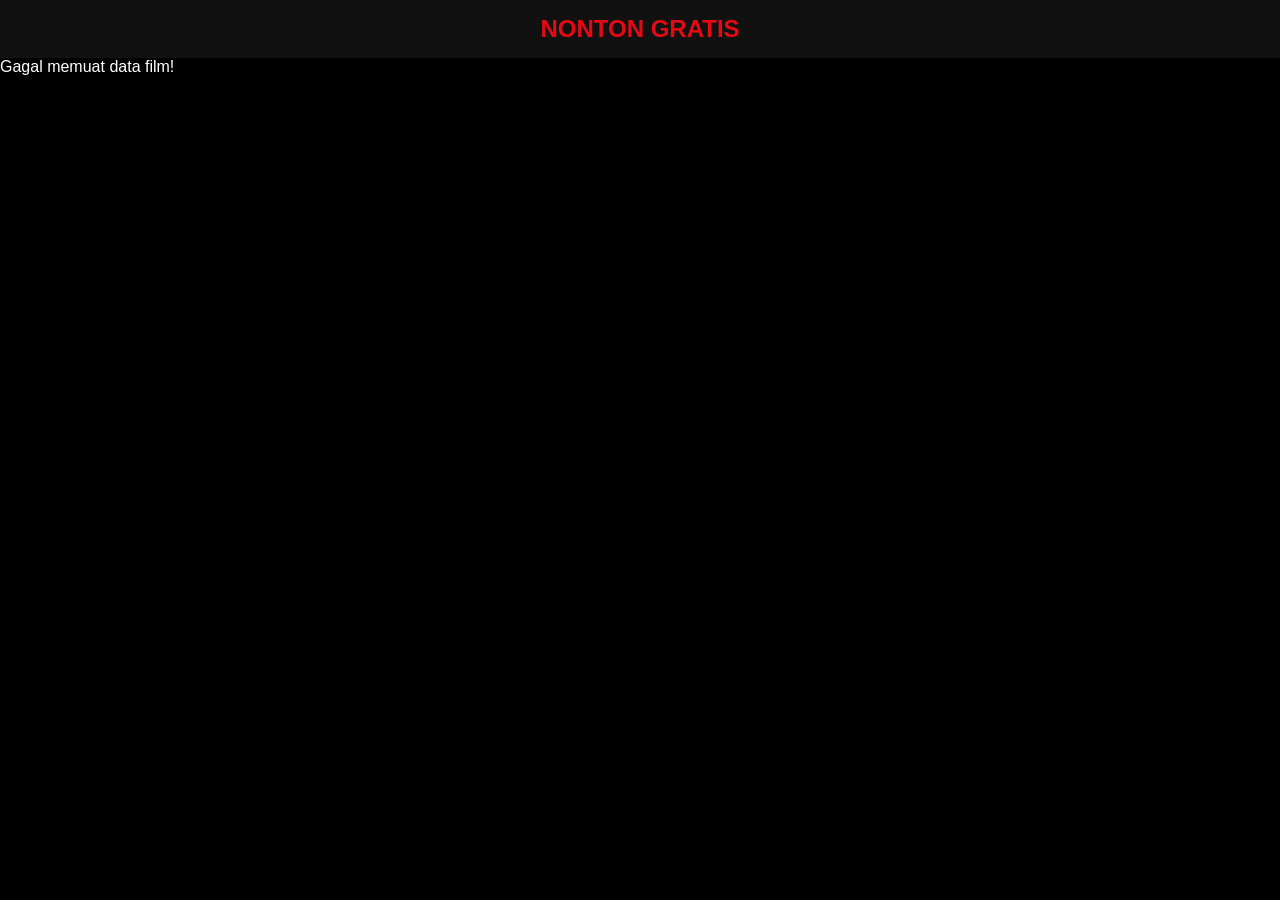
<file: Index.html>
<!DOCTYPE html>
<html lang="id">
<head>
<meta charset="UTF-8" />
<meta name="viewport" content="width=device-width, initial-scale=1.0" />
<title>Nonton Gratis</title>

<!-- SEO -->
<meta name="description" content="Nonton film gratis full HD. Streaming mudah, cepat, anti ribet.">
<meta name="keywords" content="nonton film gratis, streaming film, movie online, film indo, film terbaru">
<meta name="robots" content="index,follow"/>

<style>
body{
  background:#000;
  color:#fff;
  margin:0;
  font-family:Arial;
}

header{
  padding:15px;
  font-size:24px;
  font-weight:bold;
  text-align:center;
  background:#111;
  color:#e50914;
}

.grid{
  display:grid;
  grid-template-columns:repeat(auto-fill,minmax(150px,1fr));
  gap:12px;
  padding:15px;
}

.card{
  background:#111;
  border-radius:6px;
  overflow:hidden;
  cursor:pointer;
  transition:.2s;
}

.card:hover{ transform:scale(1.05); }

.card img{
  width:100%;
  height:220px;
  object-fit:cover;
}

.title{
  padding:8px;
  text-align:center;
  font-size:14px;
  height:45px;
  color:#fff;
}
</style>
</head>
<body>

<header>NONTON GRATIS</header>

<div id="movieList">Memuat...</div>

<script>
async function loadMovies(){
  const url = "https://raw.githubusercontent.com/jhonie07/nontongratis-data/refs/heads/main/movies.json";

  try{
    const res = await fetch(url);
    const data = await res.json();

    let html = "<div class='grid'>";

    data.forEach(m=>{
      html += `
        <div class='card' onclick="location.href='player.html?url=${encodeURIComponent(m.embed)}'">
          <img src="${m.poster}" />
          <div class='title'>${m.title}</div>
        </div>
      `;
    });

    html += "</div>";

    document.getElementById("movieList").innerHTML = html;

  }catch(e){
    document.getElementById("movieList").innerHTML = "Gagal memuat data film!";
  }
}

loadMovies();
</script>

</body>
</html>
</file>
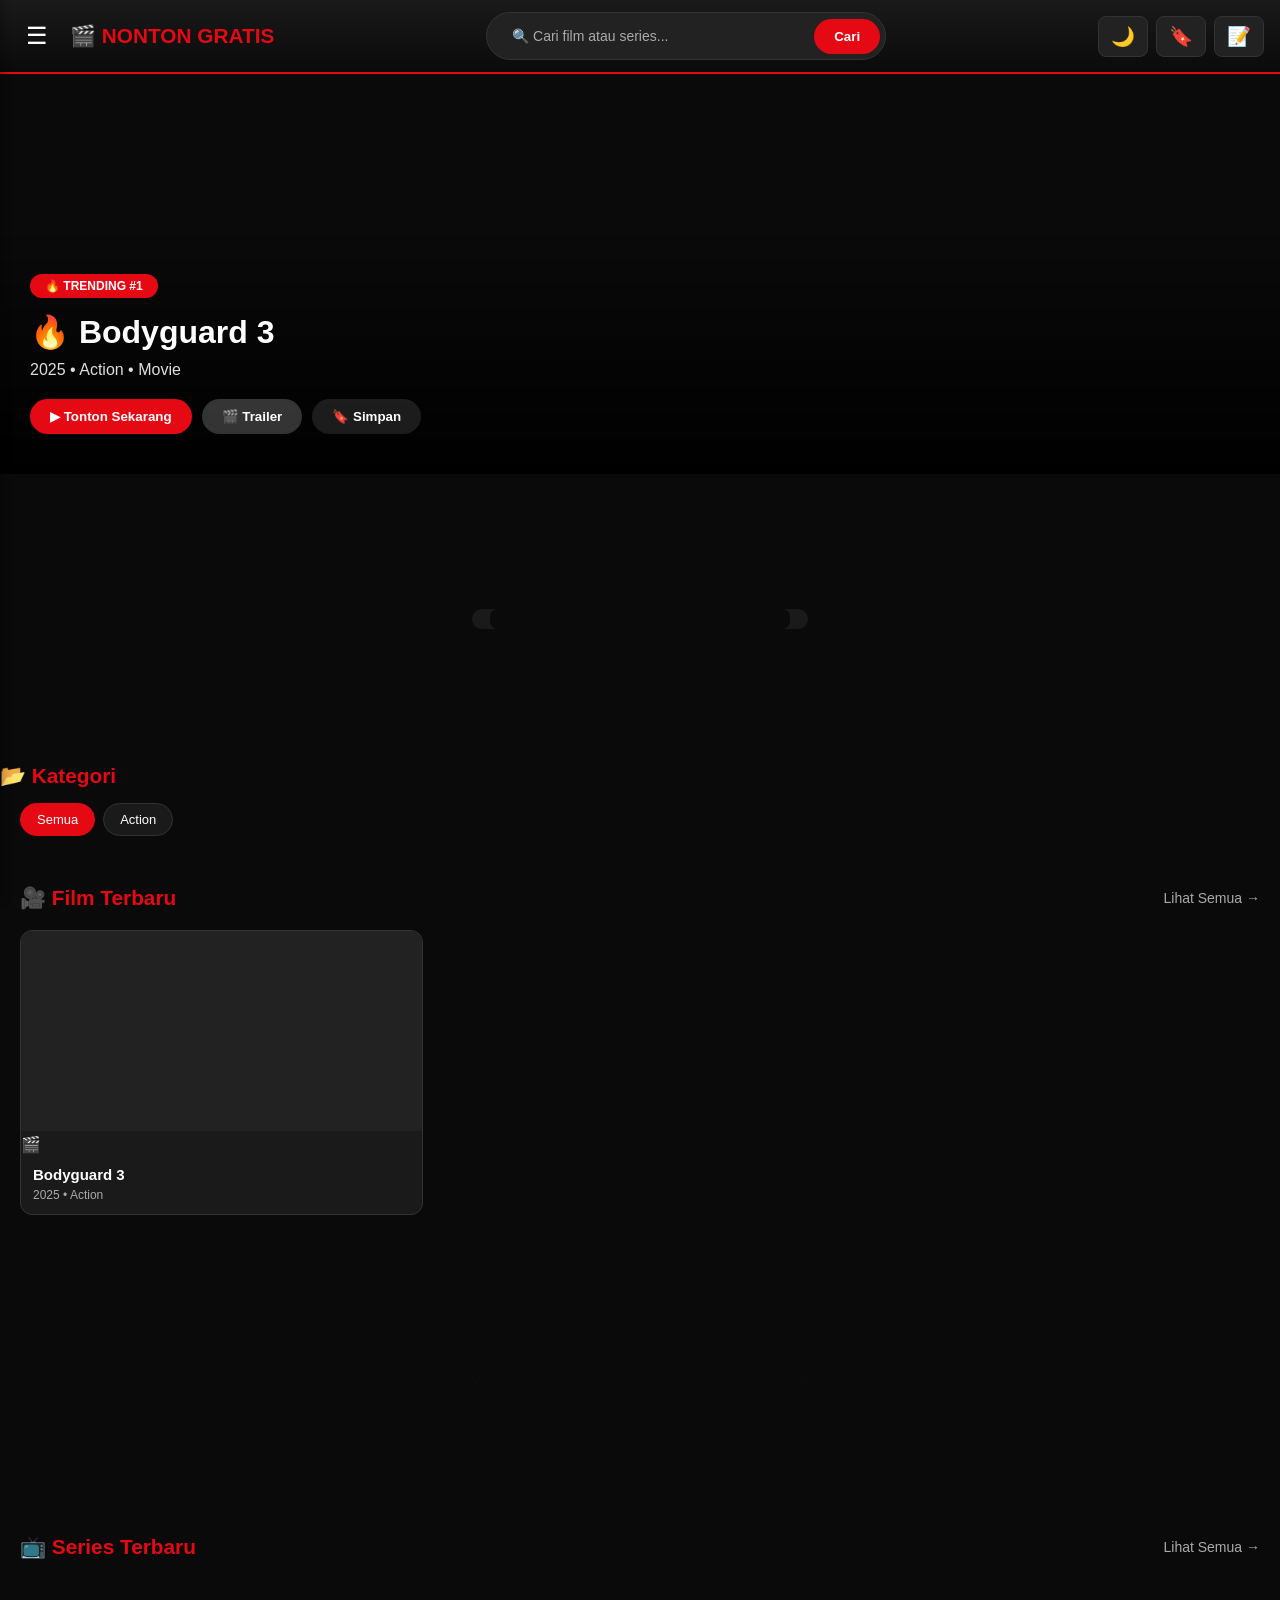
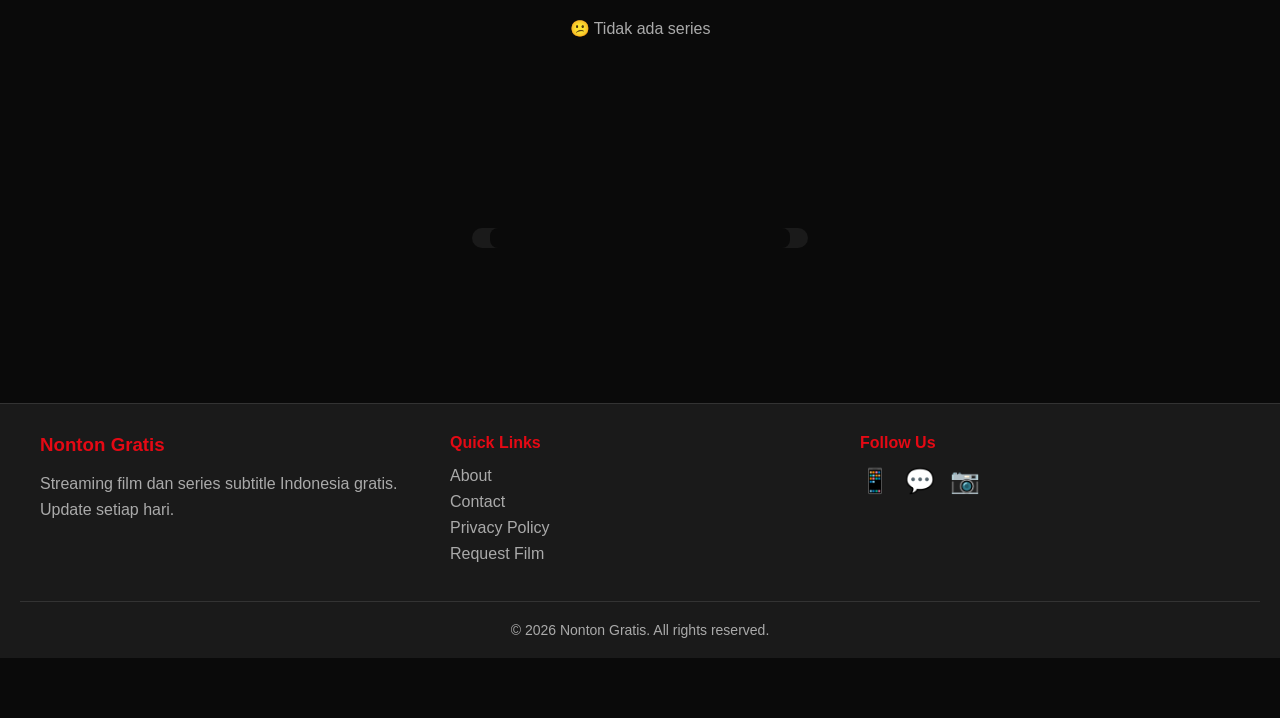
<file: index.html>
<!DOCTYPE html>
<html lang="id">
<head>
    <meta charset="UTF-8">
    
    <!-- ============ SEO META TAGS ============ -->
    <title>Nonton Gratis - Streaming Film Action, Drama, Series Sub Indo</title>
    <meta name="title" content="Nonton Gratis - Streaming Film Action, Drama, Series Sub Indo">
    <meta name="description" content="Nonton film dan series terbaru subtitle Indonesia. Streaming gratis Bodyguard 3, The Raid, Positively Yours, dan banyak lagi! Update setiap hari.">
    <meta name="keywords" content="nonton film, streaming gratis, film sub indo, drama korea, action movie, nontongratis, lk21, indoxxi, series sub indo">
    <meta name="author" content="Nonton Gratis">
    <meta name="robots" content="index, follow, max-image-preview:large, max-snippet:-1, max-video-preview:-1">
    <meta name="googlebot" content="index, follow">
    <meta name="rating" content="general">
    <meta name="language" content="Indonesian">
    <meta name="revisit-after" content="1 days">
    
    <!-- Open Graph / Facebook -->
    <meta property="og:type" content="website">
    <meta property="og:url" content="https://nontongratis.online/">
    <meta property="og:title" content="Nonton Gratis - Streaming Film Sub Indo Terbaru">
    <meta property="og:description" content="Nonton film dan series terbaru subtitle Indonesia. Gratis! Tanpa registrasi.">
    <meta property="og:image" content="https://nontongratis.online/og-image.jpg">
    <meta property="og:image:width" content="1200">
    <meta property="og:image:height" content="630">
    <meta property="og:site_name" content="Nonton Gratis">
    <meta property="og:locale" content="id_ID">
    
    <!-- Twitter Card -->
    <meta name="twitter:card" content="summary_large_image">
    <meta name="twitter:url" content="https://nontongratis.online/">
    <meta name="twitter:title" content="Nonton Gratis - Streaming Film Sub Indo">
    <meta name="twitter:description" content="Nonton film dan series terbaru subtitle Indonesia. Gratis!">
    <meta name="twitter:image" content="https://nontongratis.online/og-image.jpg">
    
    <!-- Canonical -->
    <link rel="canonical" href="https://nontongratis.online/">
    
    <!-- Alternate Languages -->
    <link rel="alternate" hreflang="id" href="https://nontongratis.online/">
    <link rel="alternate" hreflang="x-default" href="https://nontongratis.online/">
    
    <!-- ============ PWA MANIFEST ============ -->
    <link rel="manifest" href="/manifest.json">
    <meta name="theme-color" content="#e50914">
    <meta name="apple-mobile-web-app-capable" content="yes">
    <meta name="apple-mobile-web-app-status-bar-style" content="black-translucent">
    <meta name="apple-mobile-web-app-title" content="Nonton Gratis">
    <link rel="apple-touch-icon" href="/icon-192.png">
    
    <!-- Favicon -->
    <link rel="icon" type="image/png" sizes="32x32" href="/favicon-32x32.png">
    <link rel="icon" type="image/png" sizes="16x16" href="/favicon-16x16.png">
    
    <!-- Viewport -->
    <meta name="viewport" content="width=device-width, initial-scale=1.0, maximum-scale=5.0, user-scalable=yes, viewport-fit=cover">
    
    <meta name="google-site-verification"
        content="google247f3f84a77cdea1">
    
    <!-- Preconnect -->
    <link rel="preconnect" href="https://www.highperformanceformat.com">
    <link rel="preconnect" href="https://pl29191016.profitablecpmratenetwork.com">
    <link rel="preconnect" href="https://pl29191017.profitablecpmratenetwork.com">
    <link rel="preconnect" href="https://www.dailymotion.com">
    <link rel="preconnect" href="https://www.youtube.com">
    
    <!-- DNS Prefetch -->
    <link rel="dns-prefetch" href="https://www.google-analytics.com">
    <link rel="dns-prefetch" href="https://www.googletagmanager.com">
    
    <!-- Stylesheet -->
    <link rel="stylesheet" href="assets/style.css">
</head>
<body>

<!-- ============ HEADER ============ -->
<header>
    <div class="header-left">
        <button class="menu-toggle" id="menuToggle" aria-label="Menu">☰</button>
        <h1 class="logo">🎬 NONTON GRATIS</h1>
    </div>
    
    <div class="header-center">
        <div class="search-wrapper">
            <input type="text" id="search" placeholder="🔍 Cari film atau series..." aria-label="Search">
            <button class="search-btn" id="searchBtn">Cari</button>
        </div>
    </div>
    
    <div class="header-right">
        <button class="icon-btn" id="darkModeToggle" aria-label="Dark Mode">🌙</button>
        <a href="bookmarks.html" class="icon-btn" aria-label="Bookmarks">🔖</a>
        <a href="request.html" class="icon-btn" aria-label="Request Film">📝</a>
    </div>
</header>

<!-- ============ SIDEBAR MENU (MOBILE) ============ -->
<nav class="sidebar" id="sidebar">
    <div class="sidebar-header">
        <h3>Menu</h3>
        <button class="close-sidebar" id="closeSidebar">✕</button>
    </div>
    <ul class="sidebar-menu">
        <li><a href="/">🏠 Home</a></li>
        <li><a href="bookmarks.html">🔖 Bookmarks</a></li>
        <li><a href="request.html">📝 Request Film</a></li>
        <li><a href="#" id="historyLink">🕐 Continue Watching</a></li>
        <li><hr></li>
        <li><a href="about.html">ℹ️ About</a></li>
        <li><a href="contact.html">📞 Contact</a></li>
        <li><a href="privacy.html">🔒 Privacy</a></li>
    </ul>
</nav>
<div class="sidebar-overlay" id="sidebarOverlay"></div>

<!-- ============ HERO VIDEO SECTION (DINAMIS) ============ -->
<section id="hero">
    <div class="hero-video-wrapper">
        <iframe 
            id="heroVideo"
            src="" 
            frameborder="0" 
            allow="accelerometer; autoplay; clipboard-write; encrypted-media; gyroscope; picture-in-picture" 
            allowfullscreen
            loading="eager">
        </iframe>
        <div class="hero-overlay">
            <span class="hero-badge">🔥 TRENDING #1</span>
            <h2 id="heroTitle">🔥 SEDANG TRENDING</h2>
            <p id="heroInfo">Loading...</p>
            <div class="hero-actions">
                <button class="hero-btn primary" id="heroWatchBtn">▶ Tonton Sekarang</button>
                <button class="hero-btn secondary" id="heroTrailerBtn">🎬 Trailer</button>
                <button class="hero-btn bookmark" id="heroBookmarkBtn">🔖 Simpan</button>
            </div>
        </div>
    </div>
</section>

<!-- ============ BANNER IKLAN ATAS ============ -->
<div class="ad-container">
    <div id="bannerTop" class="ad-slot"></div>
</div>

<!-- ============ QUICK FILTERS ============ -->
<div class="quick-filters">
    <h2 class="section-title">📂 Kategori</h2>
    <div id="categories" class="categories-wrapper"></div>
</div>

<!-- ============ FILM TERBARU ============ -->
<section class="content-section">
    <div class="section-header">
        <h2 class="section-title">🎥 Film Terbaru</h2>
        <a href="#" class="see-all" data-type="movies">Lihat Semua →</a>
    </div>
    <div id="movies" class="movie-grid"></div>
</section>

<!-- ============ BANNER IKLAN TENGAH ============ -->
<div class="ad-container">
    <div id="bannerHome" class="ad-slot"></div>
</div>

<!-- ============ SERIES TERBARU ============ -->
<section class="content-section">
    <div class="section-header">
        <h2 class="section-title">📺 Series Terbaru</h2>
        <a href="#" class="see-all" data-type="series">Lihat Semua →</a>
    </div>
    <div id="series" class="movie-grid"></div>
</section>

<!-- ============ CONTINUE WATCHING ============ -->
<section class="content-section" id="continueWatchingSection" style="display: none;">
    <div class="section-header">
        <h2 class="section-title">🕐 Lanjutkan Nonton</h2>
        <button class="clear-history" id="clearHistoryBtn">Hapus History</button>
    </div>
    <div id="continueWatching" class="movie-grid"></div>
</section>

<!-- ============ BANNER IKLAN BAWAH ============ -->
<div class="ad-container">
    <div id="bannerBottom" class="ad-slot"></div>
</div>

<!-- ============ FOOTER ============ -->
<footer class="footer">
    <div class="footer-content">
        <div class="footer-section">
            <h3>Nonton Gratis</h3>
            <p>Streaming film dan series subtitle Indonesia gratis. Update setiap hari.</p>
        </div>
        <div class="footer-section">
            <h4>Quick Links</h4>
            <ul>
                <li><a href="about.html">About</a></li>
                <li><a href="contact.html">Contact</a></li>
                <li><a href="privacy.html">Privacy Policy</a></li>
                <li><a href="request.html">Request Film</a></li>
            </ul>
        </div>
        <div class="footer-section">
            <h4>Follow Us</h4>
            <div class="social-links">
                <a href="#" aria-label="Telegram">📱</a>
                <a href="#" aria-label="WhatsApp">💬</a>
                <a href="#" aria-label="Instagram">📷</a>
            </div>
        </div>
    </div>
    <div class="footer-bottom">
        <p>© 2026 Nonton Gratis. All rights reserved.</p>
    </div>
</footer>

<!-- ============ TRAILER MODAL ============ -->
<div id="trailerModal" class="modal">
    <div class="modal-content trailer-content">
        <button class="modal-close" onclick="closeTrailerModal()">✕</button>
        <div class="trailer-container">
            <iframe id="trailerFrame" frameborder="0" allowfullscreen allow="autoplay; encrypted-media"></iframe>
        </div>
    </div>
</div>

<!-- ============ LOADING OVERLAY ============ -->
<div id="loading" class="loading-overlay">
    <div class="loading-spinner"></div>
    <p>Loading...</p>
</div>

<!-- ============ INSTALL PWA PROMPT ============ -->
<div id="installPrompt" class="install-prompt" style="display: none;">
    <div class="install-prompt-content">
        <span>📱 Install aplikasi Nonton Gratis?</span>
        <div>
            <button id="installBtn" class="btn-primary">Install</button>
            <button id="dismissInstall" class="btn-secondary">Nanti</button>
        </div>
    </div>
</div>

<!-- ============ JAVASCRIPT ============ -->
<script src="assets/ads.js"></script>
<script src="assets/script.js"></script>

<!-- Service Worker Registration -->
<script>
    if ('serviceWorker' in navigator) {
        window.addEventListener('load', () => {
            navigator.serviceWorker.register('/sw.js').then(registration => {
                console.log('✅ Service Worker registered:', registration.scope);
            }).catch(error => {
                console.log('❌ Service Worker registration failed:', error);
            });
        });
    }
</script>

<!-- Google Analytics (GANTI DENGAN ID KAMU) -->
<script async src="https://www.googletagmanager.com/gtag/js?id=G-XXXXXXXXXX"></script>
<script>
    window.dataLayer = window.dataLayer || [];
    function gtag(){dataLayer.push(arguments);}
    gtag('js', new Date());
    gtag('config', 'G-XXXXXXXXXX');
</script>

</body>
</html>
</file>
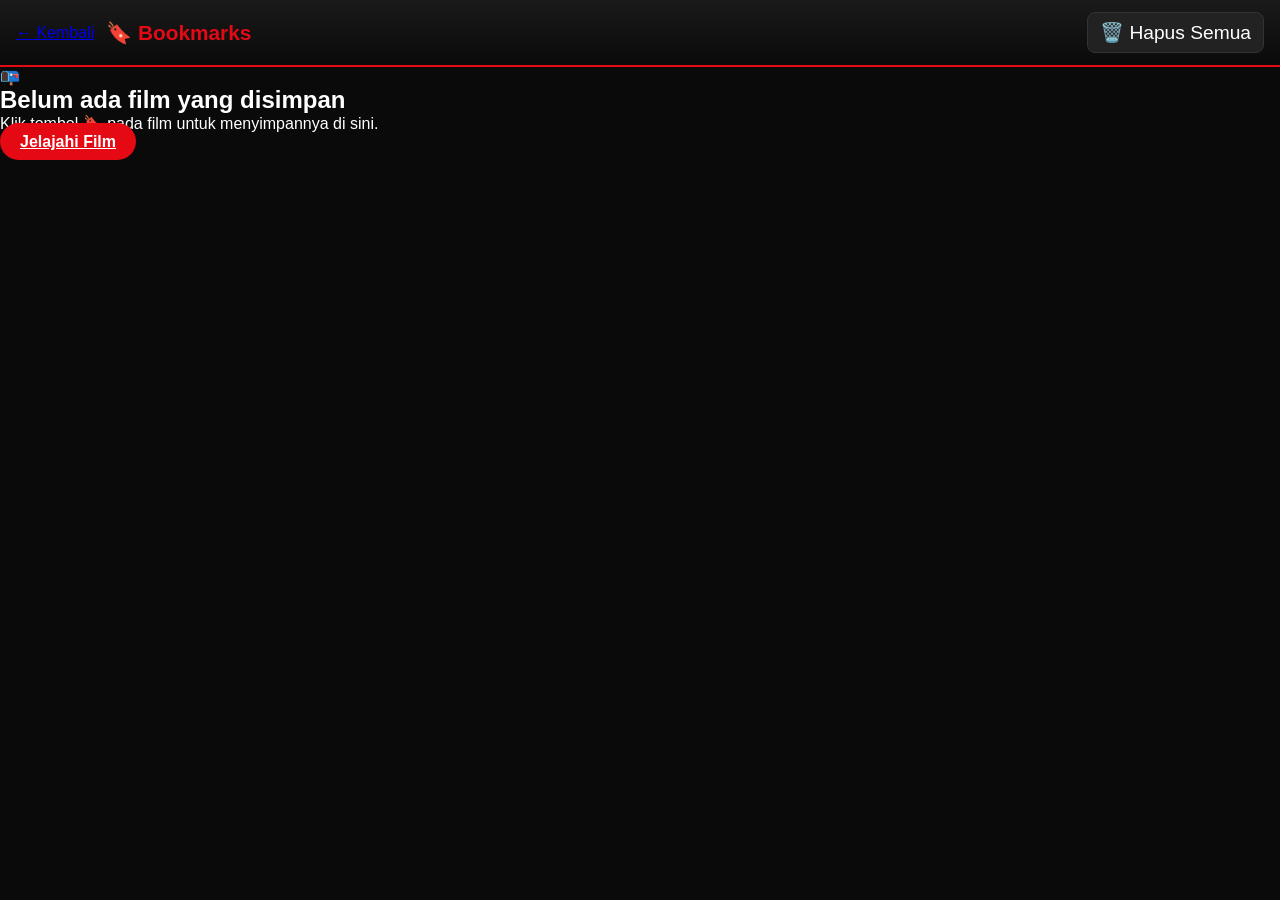
<file: bookmarks.html>
<!DOCTYPE html>
<html lang="id">
<head>
    <meta charset="UTF-8">
    <title>Bookmarks - Nonton Gratis</title>
    <meta name="viewport" content="width=device-width, initial-scale=1.0">
    <link rel="stylesheet" href="assets/style.css">
    <link rel="manifest" href="/manifest.json">
    <meta name="theme-color" content="#e50914">
</head>
<body>
    <header>
        <div class="header-left">
            <a href="/" class="back-btn">← Kembali</a>
            <h1 class="logo">🔖 Bookmarks</h1>
        </div>
        <div class="header-right">
            <button class="icon-btn" id="clearBookmarksBtn" aria-label="Clear All">🗑️ Hapus Semua</button>
        </div>
    </header>

    <main class="bookmarks-page">
        <div id="bookmarksList" class="movie-grid">
            <p class="empty-message">Loading bookmarks...</p>
        </div>
        
        <div id="emptyBookmarks" class="empty-state" style="display: none;">
            <div class="empty-icon">📭</div>
            <h2>Belum ada film yang disimpan</h2>
            <p>Klik tombol 🔖 pada film untuk menyimpannya di sini.</p>
            <a href="/" class="btn-primary">Jelajahi Film</a>
        </div>
    </main>

    <script src="assets/script.js"></script>
    <script>
        // Bookmarks specific logic
        document.addEventListener('DOMContentLoaded', () => {
            const bookmarks = JSON.parse(localStorage.getItem('nontongratis_bookmarks') || '[]');
            const container = document.getElementById('bookmarksList');
            const emptyState = document.getElementById('emptyBookmarks');
            
            if (bookmarks.length === 0) {
                container.style.display = 'none';
                emptyState.style.display = 'block';
                return;
            }
            
            container.style.display = 'grid';
            emptyState.style.display = 'none';
            
            // Render bookmarks
            container.innerHTML = '';
            bookmarks.forEach(item => {
                const card = createBookmarkCard(item);
                container.appendChild(card);
            });
        });
        
        document.getElementById('clearBookmarksBtn')?.addEventListener('click', () => {
            if (confirm('Hapus semua bookmark?')) {
                localStorage.removeItem('nontongratis_bookmarks');
                window.location.reload();
            }
        });
    </script>
</body>
</html>
</file>
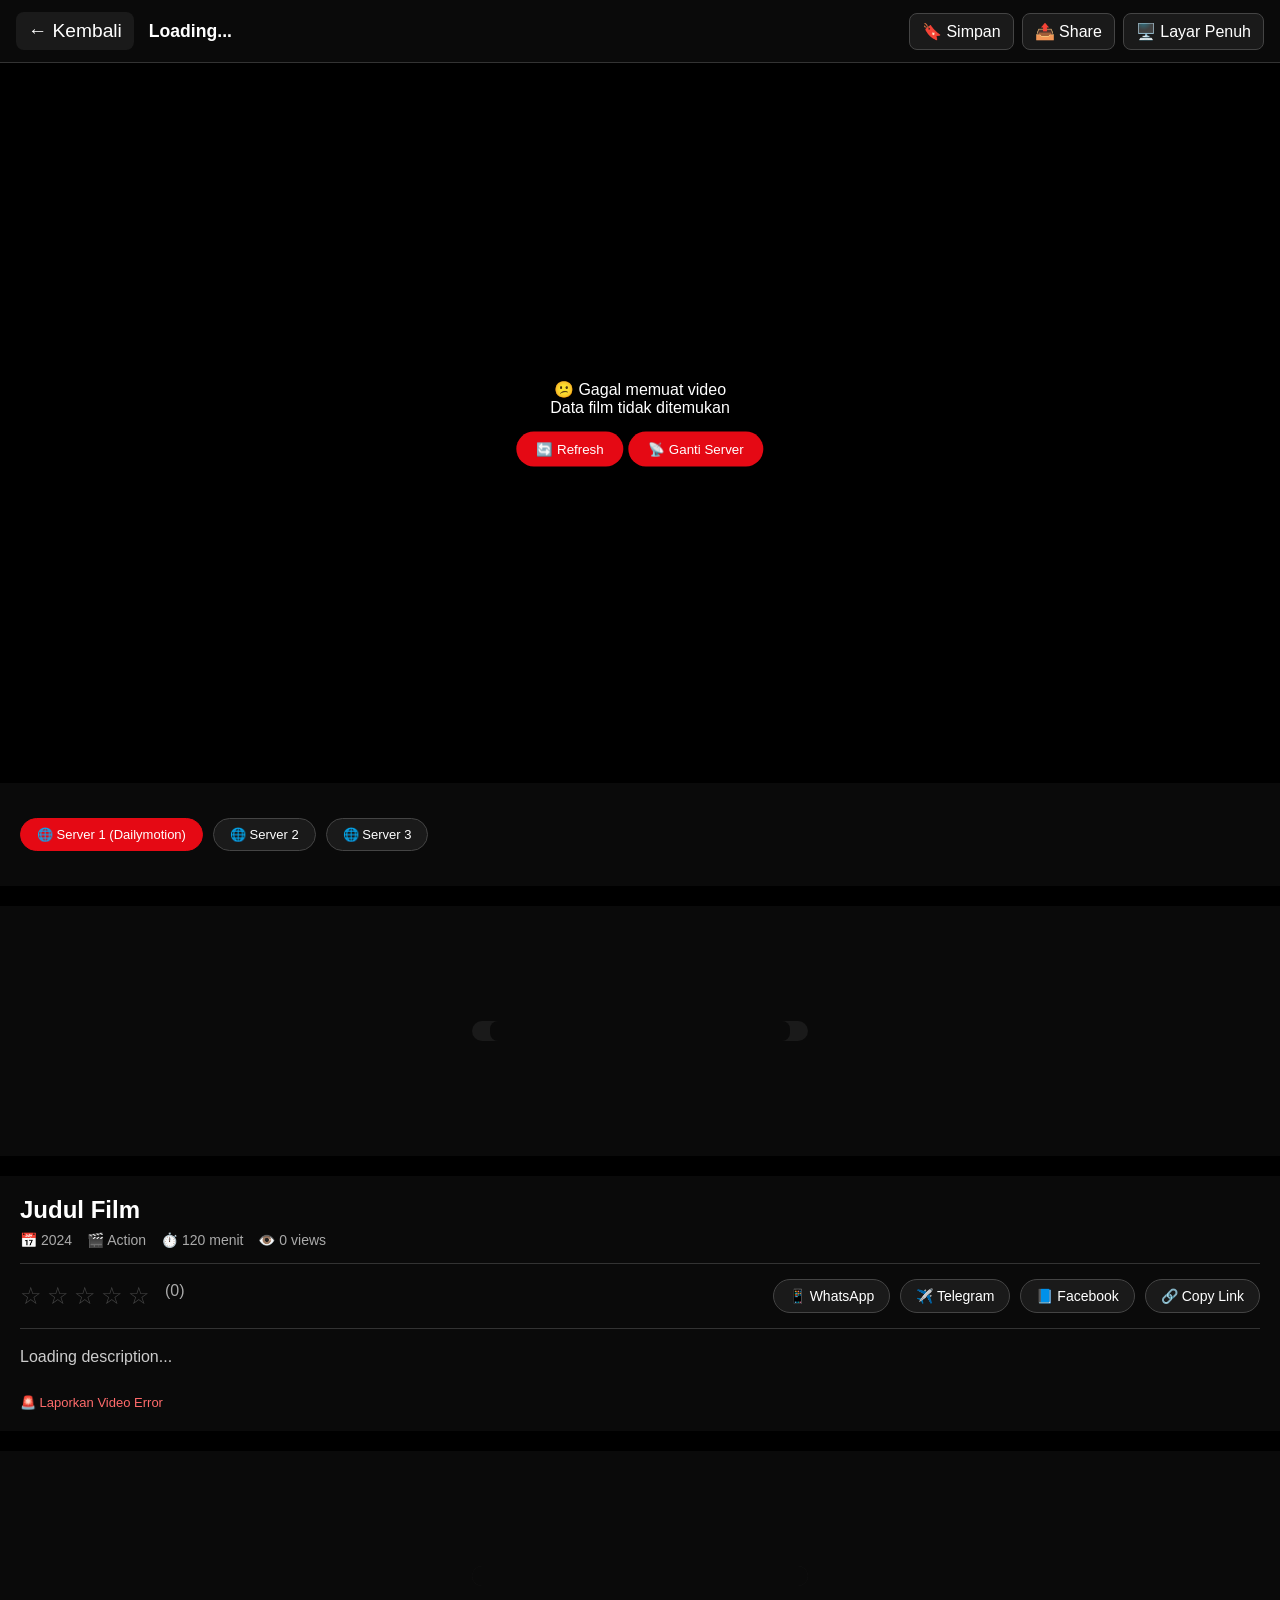
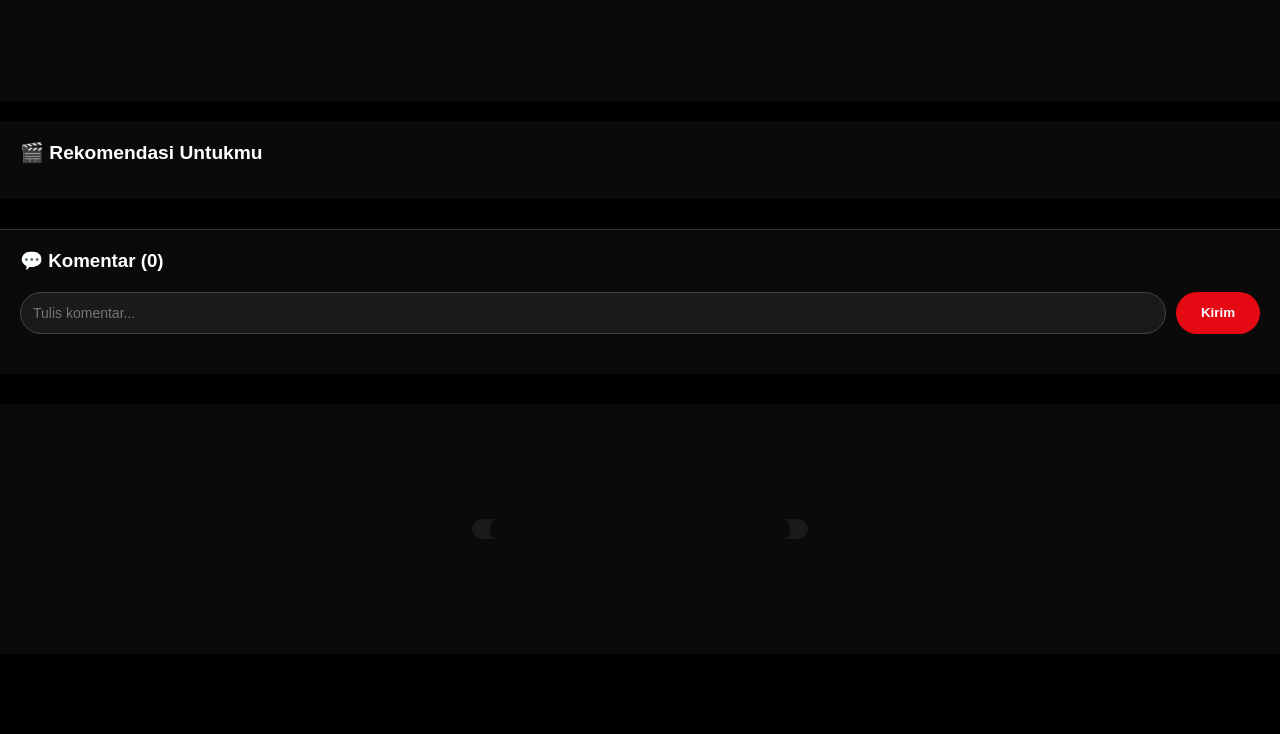
<file: player.html>
<!DOCTYPE html>
<html lang="id">
<head>
    <meta charset="UTF-8">
    
    <!-- ============ DYNAMIC SEO META TAGS ============ -->
    <title id="pageTitle">Nonton Film - Nonton Gratis</title>
    <meta name="title" id="metaTitle" content="Nonton Film - Nonton Gratis">
    <meta name="description" id="metaDescription" content="Nonton film dan series subtitle Indonesia gratis. Streaming kualitas HD.">
    <meta name="keywords" content="nonton film, streaming gratis, film sub indo, nontongratis">
    <meta name="robots" content="index, follow, max-image-preview:large">
    
    <!-- Open Graph -->
    <meta property="og:type" content="video.movie">
    <meta property="og:url" id="ogUrl" content="https://nontongratis.online/player.html">
    <meta property="og:title" id="ogTitle" content="Nonton Film - Nonton Gratis">
    <meta property="og:description" id="ogDescription" content="Nonton film dan series subtitle Indonesia gratis.">
    <meta property="og:image" id="ogImage" content="https://nontongratis.online/og-image.jpg">
    <meta property="og:site_name" content="Nonton Gratis">
    
    <!-- Twitter Card -->
    <meta name="twitter:card" content="player">
    <meta name="twitter:title" id="twitterTitle" content="Nonton Film - Nonton Gratis">
    <meta name="twitter:description" id="twitterDescription" content="Nonton film dan series subtitle Indonesia gratis.">
    <meta name="twitter:image" id="twitterImage" content="https://nontongratis.online/og-image.jpg">
    <meta name="twitter:player" id="twitterPlayer" content="https://www.dailymotion.com/embed/video/x9e11se">
    <meta name="twitter:player:width" content="1280">
    <meta name="twitter:player:height" content="720">
    
    <!-- Canonical -->
    <link rel="canonical" id="canonicalUrl" href="https://nontongratis.online/player.html">
    
    <!-- ============ PWA MANIFEST ============ -->
    <link rel="manifest" href="/manifest.json">
    <meta name="theme-color" content="#e50914">
    <meta name="apple-mobile-web-app-capable" content="yes">
    <meta name="apple-mobile-web-app-status-bar-style" content="black-translucent">
    <meta name="apple-mobile-web-app-title" content="Nonton Gratis">
    <link rel="apple-touch-icon" href="/icon-192.png">
    
    <!-- Favicon -->
    <link rel="icon" type="image/png" sizes="32x32" href="/favicon-32x32.png">
    <link rel="icon" type="image/png" sizes="16x16" href="/favicon-16x16.png">
    
    <!-- Viewport -->
    <meta name="viewport" content="width=device-width, initial-scale=1.0, maximum-scale=1.0, user-scalable=yes, viewport-fit=cover">
    
    <!-- Preconnect -->
    <link rel="preconnect" href="https://www.highperformanceformat.com">
    <link rel="preconnect" href="https://pl29191016.profitablecpmratenetwork.com">
    <link rel="preconnect" href="https://pl29191017.profitablecpmratenetwork.com">
    <link rel="preconnect" href="https://www.dailymotion.com">
    
    <!-- Stylesheet -->
    <link rel="stylesheet" href="assets/style.css">
    
    <style>
        /* Player-specific additional styles */
        .player-page {
            min-height: 100vh;
            background: #000;
        }
        
        .player-container {
            max-width: 1400px;
            margin: 0 auto;
            padding: 0;
        }
        
        .video-section {
            background: #000;
            position: relative;
        }
        
        .video-wrapper {
            position: relative;
            padding-bottom: 56.25%; /* 16:9 Aspect Ratio */
            height: 0;
            background: #000;
        }
        
        .video-wrapper iframe {
            position: absolute;
            top: 0;
            left: 0;
            width: 100%;
            height: 100%;
            border: none;
        }
        
        .video-controls-overlay {
            position: absolute;
            bottom: 0;
            left: 0;
            right: 0;
            padding: 20px;
            background: linear-gradient(to top, rgba(0,0,0,0.8), transparent);
            display: flex;
            justify-content: space-between;
            align-items: center;
            opacity: 0;
            transition: opacity 0.3s;
            pointer-events: none;
        }
        
        .video-wrapper:hover .video-controls-overlay {
            opacity: 1;
            pointer-events: all;
        }
        
        .player-header {
            display: flex;
            align-items: center;
            padding: 12px 16px;
            background: #0a0a0a;
            border-bottom: 1px solid #333;
            position: sticky;
            top: 0;
            z-index: 100;
        }
        
        .back-btn {
            color: white;
            text-decoration: none;
            font-size: 1.2rem;
            margin-right: 15px;
            padding: 8px 12px;
            background: #1a1a1a;
            border-radius: 8px;
            transition: all 0.2s;
        }
        
        .back-btn:hover {
            background: #e50914;
        }
        
        .player-header h1 {
            flex: 1;
            font-size: 1.1rem;
            color: white;
            white-space: nowrap;
            overflow: hidden;
            text-overflow: ellipsis;
        }
        
        .player-actions {
            display: flex;
            gap: 8px;
        }
        
        .player-actions button {
            background: #1a1a1a;
            border: 1px solid #444;
            color: white;
            padding: 8px 12px;
            border-radius: 8px;
            cursor: pointer;
            font-size: 1rem;
            transition: all 0.2s;
        }
        
        .player-actions button:hover {
            background: #e50914;
            border-color: #e50914;
        }
        
        .player-actions button.active {
            background: #e50914;
            border-color: #e50914;
        }
        
        .info-section {
            padding: 20px;
            background: #0a0a0a;
        }
        
        .movie-title-section {
            margin-bottom: 15px;
        }
        
        .movie-title-section h2 {
            font-size: 1.5rem;
            color: white;
            margin-bottom: 8px;
        }
        
        .movie-meta {
            display: flex;
            flex-wrap: wrap;
            gap: 15px;
            color: #aaa;
            font-size: 14px;
        }
        
        .movie-meta span {
            display: flex;
            align-items: center;
            gap: 5px;
        }
        
        .rating-section {
            display: flex;
            align-items: center;
            gap: 15px;
            margin: 15px 0;
            padding: 15px 0;
            border-top: 1px solid #333;
            border-bottom: 1px solid #333;
        }
        
        .rating-stars {
            display: flex;
            gap: 5px;
        }
        
        .star {
            font-size: 1.5rem;
            color: #444;
            cursor: pointer;
            transition: color 0.2s;
        }
        
        .star:hover,
        .star.active {
            color: #ffc107;
        }
        
        .share-section {
            display: flex;
            gap: 10px;
            margin-left: auto;
        }
        
        .share-btn {
            background: #1a1a1a;
            border: 1px solid #444;
            color: white;
            padding: 8px 15px;
            border-radius: 20px;
            cursor: pointer;
            font-size: 14px;
            transition: all 0.2s;
        }
        
        .share-btn:hover {
            background: #e50914;
            border-color: #e50914;
        }
        
        .movie-description {
            color: #ccc;
            line-height: 1.6;
            margin: 15px 0;
        }
        
        /* Episodes Section */
        .episodes-section {
            margin: 20px 0;
        }
        
        .episodes-section h3 {
            color: white;
            margin-bottom: 15px;
            font-size: 1.2rem;
        }
        
        .episodes-grid {
            display: grid;
            grid-template-columns: repeat(auto-fill, minmax(120px, 1fr));
            gap: 10px;
        }
        
        .episode-btn {
            background: #1a1a1a;
            border: 1px solid #444;
            color: white;
            padding: 10px;
            border-radius: 8px;
            cursor: pointer;
            text-align: center;
            transition: all 0.2s;
            font-size: 13px;
        }
        
        .episode-btn:hover {
            background: #e50914;
            border-color: #e50914;
        }
        
        .episode-btn.active {
            background: #e50914;
            border-color: #e50914;
        }
        
        .episode-btn.watched {
            background: #2e7d32;
            border-color: #2e7d32;
        }
        
        /* Ad Banner */
        .player-ad {
            margin: 20px 0;
            text-align: center;
            min-height: 250px;
            display: flex;
            justify-content: center;
            align-items: center;
            background: #0a0a0a;
        }
        
        /* Recommendations */
        .recommendations-section {
            margin: 20px 0;
        }
        
        .recommendations-section h3 {
            color: white;
            margin-bottom: 15px;
            font-size: 1.2rem;
        }
        
        .recommendations-grid {
            display: grid;
            grid-template-columns: repeat(4, 1fr);
            gap: 15px;
        }
        
        /* Comments Section */
        .comments-section {
            margin: 30px 0;
            padding-top: 20px;
            border-top: 1px solid #333;
        }
        
        .comments-section h3 {
            color: white;
            margin-bottom: 20px;
        }
        
        .comment-form {
            display: flex;
            gap: 10px;
            margin-bottom: 20px;
        }
        
        .comment-form input {
            flex: 1;
            padding: 12px;
            background: #1a1a1a;
            border: 1px solid #444;
            border-radius: 25px;
            color: white;
            font-size: 14px;
        }
        
        .comment-form button {
            padding: 12px 25px;
            background: #e50914;
            color: white;
            border: none;
            border-radius: 25px;
            cursor: pointer;
            font-weight: bold;
        }
        
        .comment-item {
            display: flex;
            gap: 12px;
            padding: 15px 0;
            border-bottom: 1px solid #333;
        }
        
        .comment-avatar {
            width: 40px;
            height: 40px;
            background: #e50914;
            border-radius: 50%;
            display: flex;
            align-items: center;
            justify-content: center;
            font-weight: bold;
            color: white;
        }
        
        .comment-content {
            flex: 1;
        }
        
        .comment-header {
            display: flex;
            justify-content: space-between;
            margin-bottom: 5px;
        }
        
        .comment-author {
            font-weight: bold;
            color: white;
        }
        
        .comment-time {
            color: #888;
            font-size: 12px;
        }
        
        .comment-text {
            color: #ccc;
            line-height: 1.5;
        }
        
        /* Loading State */
        .player-loading {
            position: absolute;
            top: 50%;
            left: 50%;
            transform: translate(-50%, -50%);
            color: white;
            text-align: center;
            z-index: 10;
        }
        
        .player-loading .spinner {
            width: 40px;
            height: 40px;
            border: 3px solid #333;
            border-top-color: #e50914;
            border-radius: 50%;
            animation: spin 1s linear infinite;
            margin: 0 auto 15px;
        }
        
        /* Report Button */
        .report-btn {
            color: #ff6b6b;
            background: none;
            border: none;
            cursor: pointer;
            font-size: 13px;
            margin-top: 10px;
        }
        
        /* Responsive */
        @media (max-width: 768px) {
            .recommendations-grid {
                grid-template-columns: repeat(2, 1fr);
            }
            
            .episodes-grid {
                grid-template-columns: repeat(3, 1fr);
            }
            
            .movie-title-section h2 {
                font-size: 1.2rem;
            }
            
            .player-actions button span {
                display: none;
            }
            
            .player-actions button {
                padding: 8px 10px;
            }
        }
        
        @media (max-width: 480px) {
            .episodes-grid {
                grid-template-columns: repeat(2, 1fr);
            }
            
            .rating-section {
                flex-wrap: wrap;
            }
            
            .share-section {
                margin-left: 0;
                width: 100%;
                justify-content: flex-start;
            }
        }
        
        /* Server Selector */
        .server-selector {
            display: flex;
            gap: 10px;
            margin: 15px 0;
            flex-wrap: wrap;
        }
        
        .server-btn {
            background: #1a1a1a;
            border: 1px solid #444;
            color: white;
            padding: 8px 16px;
            border-radius: 20px;
            cursor: pointer;
            font-size: 13px;
            transition: all 0.2s;
        }
        
        .server-btn:hover,
        .server-btn.active {
            background: #e50914;
            border-color: #e50914;
        }
        
        /* Video Error */
        .video-error {
            position: absolute;
            top: 50%;
            left: 50%;
            transform: translate(-50%, -50%);
            color: white;
            text-align: center;
            z-index: 10;
            background: rgba(0,0,0,0.8);
            padding: 30px;
            border-radius: 12px;
        }
        
        .video-error button {
            margin-top: 15px;
            padding: 10px 20px;
            background: #e50914;
            color: white;
            border: none;
            border-radius: 25px;
            cursor: pointer;
        }
    </style>
</head>
<body class="player-page">

<!-- ============ PLAYER HEADER ============ -->
<div class="player-header">
    <a href="/" class="back-btn">← Kembali</a>
    <h1 id="playerTitle">Loading...</h1>
    <div class="player-actions">
        <button id="bookmarkBtn" title="Bookmark">
            <span>🔖</span> <span>Simpan</span>
        </button>
        <button id="shareBtn" title="Share">
            <span>📤</span> <span>Share</span>
        </button>
        <button id="fullscreenBtn" title="Fullscreen">
            <span>🖥️</span> <span>Layar Penuh</span>
        </button>
    </div>
</div>

<div class="player-container">
    <!-- ============ VIDEO SECTION ============ -->
    <div class="video-section">
        <div class="video-wrapper" id="videoWrapper">
            <div class="player-loading" id="playerLoading">
                <div class="spinner"></div>
                <p>Memuat video...</p>
            </div>
            <div class="video-error" id="videoError" style="display: none;">
                <p>😕 Gagal memuat video</p>
                <p id="errorMessage">Silakan coba server lain atau refresh halaman.</p>
                <button onclick="location.reload()">🔄 Refresh</button>
                <button onclick="switchServer()">📡 Ganti Server</button>
            </div>
            <iframe 
                id="videoFrame" 
                allowfullscreen 
                allow="autoplay; encrypted-media; picture-in-picture; fullscreen"
                scrolling="no">
            </iframe>
            <div class="video-controls-overlay">
                <span id="videoStatus">▶ Playing</span>
                <span id="videoQuality">HD</span>
            </div>
        </div>
    </div>
    
    <!-- ============ SERVER SELECTOR ============ -->
    <div class="info-section">
        <div class="server-selector" id="serverSelector">
            <button class="server-btn active" data-server="1">🌐 Server 1 (Dailymotion)</button>
            <button class="server-btn" data-server="2">🌐 Server 2</button>
            <button class="server-btn" data-server="3">🌐 Server 3</button>
        </div>
    </div>

    <!-- ============ BANNER IKLAN ATAS PLAYER ============ -->
    <div class="player-ad">
        <div id="bannerPlayer" class="ad-slot"></div>
    </div>

    <!-- ============ INFO SECTION ============ -->
    <div class="info-section">
        <div class="movie-title-section">
            <h2 id="movieTitle">Judul Film</h2>
            <div class="movie-meta">
                <span id="movieYear">📅 2024</span>
                <span id="movieGenre">🎬 Action</span>
                <span id="movieDuration">⏱️ 120 menit</span>
                <span id="movieViews">👁️ 0 views</span>
            </div>
        </div>
        
        <!-- Rating & Share -->
        <div class="rating-section">
            <div class="rating-stars" id="ratingStars">
                <span class="star" data-rating="1">☆</span>
                <span class="star" data-rating="2">☆</span>
                <span class="star" data-rating="3">☆</span>
                <span class="star" data-rating="4">☆</span>
                <span class="star" data-rating="5">☆</span>
                <span id="ratingCount" style="color: #aaa; margin-left: 10px;">(0)</span>
            </div>
            <div class="share-section">
                <button class="share-btn" data-platform="whatsapp">📱 WhatsApp</button>
                <button class="share-btn" data-platform="telegram">✈️ Telegram</button>
                <button class="share-btn" data-platform="facebook">📘 Facebook</button>
                <button class="share-btn" data-platform="copy">🔗 Copy Link</button>
            </div>
        </div>
        
        <!-- Description -->
        <div class="movie-description" id="movieDescription">
            Loading description...
        </div>
        
        <!-- Report -->
        <button class="report-btn" id="reportBtn">🚨 Laporkan Video Error</button>
    </div>

    <!-- ============ BANNER IKLAN TENGAH ============ -->
    <div class="player-ad">
        <div id="bannerHome" class="ad-slot"></div>
    </div>

    <!-- ============ EPISODES (UNTUK SERIES) ============ -->
    <div class="info-section episodes-section" id="episodesSection" style="display: none;">
        <h3>📺 Daftar Episode</h3>
        <div class="episodes-grid" id="episodesList"></div>
    </div>

    <!-- ============ RECOMMENDATIONS ============ -->
    <div class="info-section recommendations-section">
        <h3>🎬 Rekomendasi Untukmu</h3>
        <div class="recommendations-grid" id="recommendationsList"></div>
    </div>

    <!-- ============ COMMENTS SECTION ============ -->
    <div class="info-section comments-section">
        <h3>💬 Komentar (<span id="commentCount">0</span>)</h3>
        
        <div class="comment-form">
            <input type="text" id="commentInput" placeholder="Tulis komentar..." maxlength="200">
            <button id="submitComment">Kirim</button>
        </div>
        
        <div id="commentsList"></div>
    </div>

    <!-- ============ BANNER IKLAN BAWAH ============ -->
    <div class="player-ad">
        <div id="bannerBottom" class="ad-slot"></div>
    </div>
</div>

<!-- ============ SHARE MODAL ============ -->
<div id="shareModal" class="modal">
    <div class="modal-content share-modal-content">
        <button class="modal-close" onclick="closeShareModal()">✕</button>
        <h3>📤 Share Film Ini</h3>
        <div class="share-url-box">
            <input type="text" id="shareUrlInput" readonly>
            <button onclick="copyShareUrl()">Copy</button>
        </div>
        <div class="share-buttons-grid">
            <button class="share-platform whatsapp" data-platform="whatsapp">WhatsApp</button>
            <button class="share-platform telegram" data-platform="telegram">Telegram</button>
            <button class="share-platform facebook" data-platform="facebook">Facebook</button>
            <button class="share-platform twitter" data-platform="twitter">Twitter</button>
            <button class="share-platform email" data-platform="email">Email</button>
            <button class="share-platform sms" data-platform="sms">SMS</button>
        </div>
    </div>
</div>

<!-- ============ JAVASCRIPT ============ -->
<script src="assets/ads.js"></script>
<script src="assets/script.js"></script>

<!-- Player-specific JavaScript -->
<script>
    (function() {
        'use strict';
        
        // ============ GLOBAL VARIABLES ============
        let currentMovie = null;
        let currentEpisode = null;
        let watchTimer = null;
        let watchStartTime = null;
        let videoElement = document.getElementById('videoFrame');
        let playerLoading = document.getElementById('playerLoading');
        let videoError = document.getElementById('videoError');
        
        // ============ LOAD MOVIE DATA ============
        function loadMovieData() {
            try {
                const movieData = localStorage.getItem('currentMovie');
                if (!movieData) {
                    showError('Data film tidak ditemukan');
                    return;
                }
                
                currentMovie = JSON.parse(movieData);
                console.log('📽️ Loading movie:', currentMovie.title);
                
                // Update UI
                updatePageMeta();
                updateMovieInfo();
                loadVideo();
                loadRecommendations();
                loadComments();
                checkBookmarkStatus();
                loadRating();
                trackView();
                
                // Start watch timer
                startWatchTimer();
                
            } catch (error) {
                console.error('❌ Error loading movie:', error);
                showError('Gagal memuat data film');
            }
        }
        
        // ============ UPDATE PAGE META ============
        function updatePageMeta() {
            const title = currentMovie.title || 'Nonton Film';
            const description = `Nonton ${title} subtitle Indonesia gratis. ${currentMovie.genre || ''} - ${currentMovie.year || ''}`;
            const image = currentMovie.poster || '/og-image.jpg';
            const url = window.location.href;
            const videoUrl = currentMovie.embed || '';
            
            // Title
            document.title = `Nonton ${title} - Nonton Gratis`;
            document.getElementById('pageTitle').textContent = document.title;
            document.getElementById('playerTitle').textContent = title;
            document.getElementById('movieTitle').textContent = title;
            
            // Meta tags
            document.getElementById('metaTitle').setAttribute('content', document.title);
            document.getElementById('metaDescription').setAttribute('content', description);
            document.getElementById('ogTitle').setAttribute('content', document.title);
            document.getElementById('ogDescription').setAttribute('content', description);
            document.getElementById('ogImage').setAttribute('content', image);
            document.getElementById('ogUrl').setAttribute('content', url);
            document.getElementById('twitterTitle').setAttribute('content', document.title);
            document.getElementById('twitterDescription').setAttribute('content', description);
            document.getElementById('twitterImage').setAttribute('content', image);
            document.getElementById('twitterPlayer').setAttribute('content', videoUrl);
            document.getElementById('canonicalUrl').setAttribute('href', url);
            
            // Movie meta
            document.getElementById('movieYear').textContent = `📅 ${currentMovie.year || 'N/A'}`;
            document.getElementById('movieGenre').textContent = `🎬 ${currentMovie.genre || 'Unknown'}`;
            document.getElementById('movieViews').textContent = `👁️ ${formatNumber(currentMovie.views || 0)} views`;
            document.getElementById('movieDescription').textContent = currentMovie.description || 
                `${title} - Film ${currentMovie.genre || ''} tahun ${currentMovie.year || ''}. Nonton gratis subtitle Indonesia.`;
        }
        
        // ============ UPDATE MOVIE INFO ============
        function updateMovieInfo() {
            // Show episodes if series
            if (currentMovie.type === 'series' && currentMovie.episodes) {
                document.getElementById('episodesSection').style.display = 'block';
                renderEpisodes(currentMovie.episodes);
            }
        }
        
        // ============ RENDER EPISODES ============
        function renderEpisodes(episodes) {
            const container = document.getElementById('episodesList');
            container.innerHTML = '';
            
            // Check watched episodes
            const watchedEpisodes = JSON.parse(localStorage.getItem(`watched_${currentMovie.id}`) || '[]');
            
            episodes.forEach((ep, index) => {
                const btn = document.createElement('button');
                btn.className = 'episode-btn' + (index === 0 ? ' active' : '');
                if (watchedEpisodes.includes(index)) {
                    btn.classList.add('watched');
                }
                btn.textContent = ep.ep || `Episode ${index + 1}`;
                btn.onclick = () => {
                    // Update active state
                    document.querySelectorAll('.episode-btn').forEach(b => b.classList.remove('active'));
                    btn.classList.add('active');
                    
                    // Change video
                    currentEpisode = ep;
                    changeVideo(ep.embed);
                    
                    // Mark as watched
                    markEpisodeWatched(index);
                };
                container.appendChild(btn);
            });
            
            // Set first episode as current
            if (episodes[0]) {
                currentEpisode = episodes[0];
            }
        }
        
        // ============ MARK EPISODE WATCHED ============
        function markEpisodeWatched(episodeIndex) {
            const key = `watched_${currentMovie.id}`;
            const watched = JSON.parse(localStorage.getItem(key) || '[]');
            if (!watched.includes(episodeIndex)) {
                watched.push(episodeIndex);
                localStorage.setItem(key, JSON.stringify(watched));
            }
        }
        
        // ============ LOAD VIDEO ============
        function loadVideo() {
            let embedUrl = currentMovie.embed;
            
            if (currentMovie.type === 'series' && currentMovie.episodes && currentMovie.episodes[0]) {
                embedUrl = currentMovie.episodes[0].embed;
            }
            
            if (!embedUrl) {
                showError('URL video tidak tersedia');
                return;
            }
            
            // Convert to embed format if needed
            if (embedUrl.includes('dailymotion.com/video/')) {
                const videoId = embedUrl.split('/video/')[1].split('?')[0];
                embedUrl = `https://www.dailymotion.com/embed/video/${videoId}`;
            }
            
            videoElement.src = embedUrl + '?autoplay=1&mute=0';
            
            // Handle video events
            videoElement.onload = () => {
                playerLoading.style.display = 'none';
                videoError.style.display = 'none';
            };
            
            videoElement.onerror = () => {
                showError('Gagal memuat video dari server ini');
            };
            
            // Hide loading after 5 seconds (fallback)
            setTimeout(() => {
                playerLoading.style.display = 'none';
            }, 5000);
        }
        
        // ============ CHANGE VIDEO ============
        function changeVideo(url) {
            playerLoading.style.display = 'flex';
            videoError.style.display = 'none';
            
            if (url.includes('dailymotion.com/video/')) {
                const videoId = url.split('/video/')[1].split('?')[0];
                url = `https://www.dailymotion.com/embed/video/${videoId}`;
            }
            
            videoElement.src = url + '?autoplay=1';
        }
        
        // ============ SWITCH SERVER ============
        window.switchServer = function() {
            // Simulate server switch
            alert('Mencoba server lain...');
            loadVideo();
        };
        
        // ============ SHOW ERROR ============
        function showError(message) {
            playerLoading.style.display = 'none';
            videoError.style.display = 'block';
            document.getElementById('errorMessage').textContent = message;
        }
        
        // ============ START WATCH TIMER ============
        function startWatchTimer() {
            watchStartTime = Date.now();
            
            watchTimer = setInterval(() => {
                const elapsed = Math.floor((Date.now() - watchStartTime) / 1000);
                
                // Save progress every 10 seconds
                if (elapsed % 10 === 0) {
                    saveWatchProgress(elapsed);
                }
                
                // Mark as completed if watched > 80%
                const duration = currentMovie.duration || 7200; // Default 2 hours
                if (elapsed > duration * 0.8) {
                    markAsCompleted();
                }
            }, 1000);
        }
        
        // ============ SAVE WATCH PROGRESS ============
        function saveWatchProgress(seconds) {
            const history = JSON.parse(localStorage.getItem('watch_history') || '[]');
            const existing = history.findIndex(h => h.id === currentMovie.id);
            
            const entry = {
                id: currentMovie.id,
                title: currentMovie.title,
                poster: currentMovie.poster,
                type: currentMovie.type,
                progress: seconds,
                timestamp: Date.now()
            };
            
            if (existing >= 0) {
                history[existing] = entry;
            } else {
                history.push(entry);
            }
            
            // Keep only last 20 items
            const trimmed = history.slice(-20);
            localStorage.setItem('watch_history', JSON.stringify(trimmed));
        }
        
        // ============ MARK AS COMPLETED ============
        function markAsCompleted() {
            const completed = JSON.parse(localStorage.getItem('completed_movies') || '[]');
            if (!completed.includes(currentMovie.id)) {
                completed.push(currentMovie.id);
                localStorage.setItem('completed_movies', JSON.stringify(completed));
            }
        }
        
        // ============ TRACK VIEW ============
        function trackView() {
            // Increment view count
            currentMovie.views = (currentMovie.views || 0) + 1;
            
            // Save to localStorage for demo
            const views = JSON.parse(localStorage.getItem('movie_views') || '{}');
            views[currentMovie.id] = (views[currentMovie.id] || 0) + 1;
            localStorage.setItem('movie_views', JSON.stringify(views));
            
            // Update display
            document.getElementById('movieViews').textContent = `👁️ ${formatNumber(currentMovie.views)} views`;
        }
        
        // ============ CHECK BOOKMARK STATUS ============
        function checkBookmarkStatus() {
            const bookmarks = JSON.parse(localStorage.getItem('nontongratis_bookmarks') || '[]');
            const isBookmarked = bookmarks.some(b => b.id === currentMovie.id || b.title === currentMovie.title);
            
            const btn = document.getElementById('bookmarkBtn');
            if (isBookmarked) {
                btn.classList.add('active');
                btn.querySelector('span:first-child').textContent = '🔖';
            } else {
                btn.classList.remove('active');
                btn.querySelector('span:first-child').textContent = '🔖';
            }
        }
        
        // ============ BOOKMARK TOGGLE ============
        document.getElementById('bookmarkBtn').addEventListener('click', () => {
            const bookmarks = JSON.parse(localStorage.getItem('nontongratis_bookmarks') || '[]');
            const index = bookmarks.findIndex(b => b.id === currentMovie.id || b.title === currentMovie.title);
            
            const btn = document.getElementById('bookmarkBtn');
            
            if (index >= 0) {
                bookmarks.splice(index, 1);
                btn.classList.remove('active');
                btn.querySelector('span:first-child').textContent = '🔖';
                showToast('Dihapus dari bookmark');
            } else {
                bookmarks.push({
                    id: currentMovie.id,
                    type: currentMovie.type,
                    title: currentMovie.title,
                    poster: currentMovie.poster,
                    genre: currentMovie.genre,
                    year: currentMovie.year,
                    embed: currentMovie.embed,
                    episodes: currentMovie.episodes
                });
                btn.classList.add('active');
                btn.querySelector('span:first-child').textContent = '🔖';
                showToast('Ditambahkan ke bookmark');
            }
            
            localStorage.setItem('nontongratis_bookmarks', JSON.stringify(bookmarks));
        });
        
        // ============ LOAD RECOMMENDATIONS ============
        async function loadRecommendations() {
            const container = document.getElementById('recommendationsList');
            
            try {
                // Try to fetch from movies.json
                const response = await fetch('/movies.json');
                const data = await response.json();
                
                const filtered = data.filter(item => 
                    item.title !== currentMovie.title && 
                    (item.genre === currentMovie.genre || item.type === currentMovie.type)
                );
                
                const random = filtered.sort(() => 0.5 - Math.random()).slice(0, 4);
                
                container.innerHTML = '';
                random.forEach(item => {
                    const card = createRecommendationCard(item);
                    container.appendChild(card);
                });
                
            } catch (error) {
                // Fallback recommendations
                container.innerHTML = '<p style="color: #aaa;">Loading recommendations...</p>';
            }
        }
        
        // ============ CREATE RECOMMENDATION CARD ============
        function createRecommendationCard(item) {
            const card = document.createElement('div');
            card.className = 'movie-card';
            card.onclick = () => {
                localStorage.setItem('currentMovie', JSON.stringify(item));
                window.location.reload();
            };
            
            card.innerHTML = `
                <img src="${item.poster || '/placeholder.jpg'}" alt="${item.title}" loading="lazy">
                <div class="movie-info">
                    <h3>${item.title}</h3>
                    <p>${item.year || ''} • ${item.genre || ''}</p>
                </div>
            `;
            
            return card;
        }
        
        // ============ LOAD COMMENTS ============
        function loadComments() {
            const comments = JSON.parse(localStorage.getItem(`comments_${currentMovie.id}`) || '[]');
            const container = document.getElementById('commentsList');
            const countEl = document.getElementById('commentCount');
            
            countEl.textContent = comments.length;
            
            if (comments.length === 0) {
                container.innerHTML = '<p style="color: #aaa; text-align: center; padding: 20px;">Belum ada komentar. Jadilah yang pertama!</p>';
                return;
            }
            
            container.innerHTML = '';
            comments.slice(-10).reverse().forEach(comment => {
                const div = document.createElement('div');
                div.className = 'comment-item';
                div.innerHTML = `
                    <div class="comment-avatar">${comment.author.charAt(0).toUpperCase()}</div>
                    <div class="comment-content">
                        <div class="comment-header">
                            <span class="comment-author">${comment.author}</span>
                            <span class="comment-time">${formatTime(comment.timestamp)}</span>
                        </div>
                        <div class="comment-text">${escapeHtml(comment.text)}</div>
                    </div>
                `;
                container.appendChild(div);
            });
        }
        
        // ============ SUBMIT COMMENT ============
        document.getElementById('submitComment').addEventListener('click', () => {
            const input = document.getElementById('commentInput');
            const text = input.value.trim();
            
            if (!text) {
                alert('Tulis komentar terlebih dahulu');
                return;
            }
            
            const comments = JSON.parse(localStorage.getItem(`comments_${currentMovie.id}`) || '[]');
            
            comments.push({
                author: 'Anonim',
                text: text,
                timestamp: Date.now()
            });
            
            localStorage.setItem(`comments_${currentMovie.id}`, JSON.stringify(comments));
            
            input.value = '';
            loadComments();
            showToast('Komentar terkirim!');
        });
        
        // ============ LOAD RATING ============
        function loadRating() {
            const ratings = JSON.parse(localStorage.getItem(`ratings_${currentMovie.id}`) || '{"total":0,"count":0,"userRating":0}');
            const avg = ratings.count > 0 ? ratings.total / ratings.count : 0;
            
            updateStars(ratings.userRating);
            document.getElementById('ratingCount').textContent = `(${ratings.count})`;
        }
        
        // ============ UPDATE STARS ============
        function updateStars(rating) {
            const stars = document.querySelectorAll('.star');
            stars.forEach((star, index) => {
                if (index < rating) {
                    star.textContent = '★';
                    star.classList.add('active');
                } else {
                    star.textContent = '☆';
                    star.classList.remove('active');
                }
            });
        }
        
        // ============ RATING STARS CLICK ============
        document.querySelectorAll('.star').forEach((star, index) => {
            star.addEventListener('click', () => {
                const rating = index + 1;
                const ratings = JSON.parse(localStorage.getItem(`ratings_${currentMovie.id}`) || '{"total":0,"count":0,"userRating":0}');
                
                // Remove old rating if exists
                if (ratings.userRating > 0) {
                    ratings.total -= ratings.userRating;
                    ratings.count--;
                }
                
                // Add new rating
                ratings.total += rating;
                ratings.count++;
                ratings.userRating = rating;
                
                localStorage.setItem(`ratings_${currentMovie.id}`, JSON.stringify(ratings));
                
                updateStars(rating);
                document.getElementById('ratingCount').textContent = `(${ratings.count})`;
                showToast(`Kamu memberi rating ${rating} bintang!`);
            });
        });
        
        // ============ SHARE FUNCTIONS ============
        document.getElementById('shareBtn').addEventListener('click', () => {
            document.getElementById('shareModal').classList.add('active');
            document.getElementById('shareUrlInput').value = window.location.href;
        });
        
        window.closeShareModal = () => {
            document.getElementById('shareModal').classList.remove('active');
        };
        
        window.copyShareUrl = () => {
            const input = document.getElementById('shareUrlInput');
            input.select();
            document.execCommand('copy');
            showToast('Link disalin!');
        };
        
        document.querySelectorAll('.share-btn, .share-platform').forEach(btn => {
            btn.addEventListener('click', (e) => {
                const platform = e.target.dataset.platform;
                const url = encodeURIComponent(window.location.href);
                const title = encodeURIComponent(`Nonton ${currentMovie.title} di Nonton Gratis`);
                
                let shareUrl = '';
                switch(platform) {
                    case 'whatsapp':
                        shareUrl = `https://wa.me/?text=${title}%20${url}`;
                        break;
                    case 'telegram':
                        shareUrl = `https://t.me/share/url?url=${url}&text=${title}`;
                        break;
                    case 'facebook':
                        shareUrl = `https://www.facebook.com/sharer/sharer.php?u=${url}`;
                        break;
                    case 'twitter':
                        shareUrl = `https://twitter.com/intent/tweet?url=${url}&text=${title}`;
                        break;
                    case 'copy':
                        navigator.clipboard.writeText(window.location.href);
                        showToast('Link disalin!');
                        return;
                }
                
                if (shareUrl) {
                    window.open(shareUrl, '_blank');
                }
            });
        });
        
        // ============ FULLSCREEN ============
        document.getElementById('fullscreenBtn').addEventListener('click', () => {
            const wrapper = document.getElementById('videoWrapper');
            if (wrapper.requestFullscreen) {
                wrapper.requestFullscreen();
            }
        });
        
        // ============ REPORT BUTTON ============
        document.getElementById('reportBtn').addEventListener('click', () => {
            const reason = prompt('Kenapa video ini error? (Opsional)');
            const reports = JSON.parse(localStorage.getItem('video_reports') || '[]');
            reports.push({
                movieId: currentMovie.id,
                title: currentMovie.title,
                reason: reason || 'Tidak disebutkan',
                timestamp: Date.now()
            });
            localStorage.setItem('video_reports', JSON.stringify(reports));
            showToast('Terima kasih! Laporan kamu telah dikirim.');
        });
        
        // ============ HELPER FUNCTIONS ============
        function formatNumber(num) {
            if (num >= 1000000) return (num / 1000000).toFixed(1) + 'M';
            if (num >= 1000) return (num / 1000).toFixed(1) + 'K';
            return num.toString();
        }
        
        function formatTime(timestamp) {
            const diff = Date.now() - timestamp;
            const minutes = Math.floor(diff / 60000);
            const hours = Math.floor(diff / 3600000);
            const days = Math.floor(diff / 86400000);
            
            if (minutes < 1) return 'Baru saja';
            if (minutes < 60) return `${minutes} menit lalu`;
            if (hours < 24) return `${hours} jam lalu`;
            return `${days} hari lalu`;
        }
        
        function escapeHtml(text) {
            const div = document.createElement('div');
            div.textContent = text;
            return div.innerHTML;
        }
        
        function showToast(message) {
            // Simple toast
            const toast = document.createElement('div');
            toast.style.cssText = `
                position: fixed;
                bottom: 80px;
                left: 50%;
                transform: translateX(-50%);
                background: #e50914;
                color: white;
                padding: 12px 24px;
                border-radius: 30px;
                z-index: 9999;
                font-weight: bold;
            `;
            toast.textContent = message;
            document.body.appendChild(toast);
            
            setTimeout(() => toast.remove(), 3000);
        }
        
        // ============ CLEANUP ON UNLOAD ============
        window.addEventListener('beforeunload', () => {
            if (watchTimer) {
                clearInterval(watchTimer);
            }
        });
        
        // ============ INIT ============
        loadMovieData();
        
        // Expose to window
        window.currentMovie = currentMovie;
        
        console.log('✅ Player page loaded with all features');
    })();
</script>

</body>
</html>
</file>
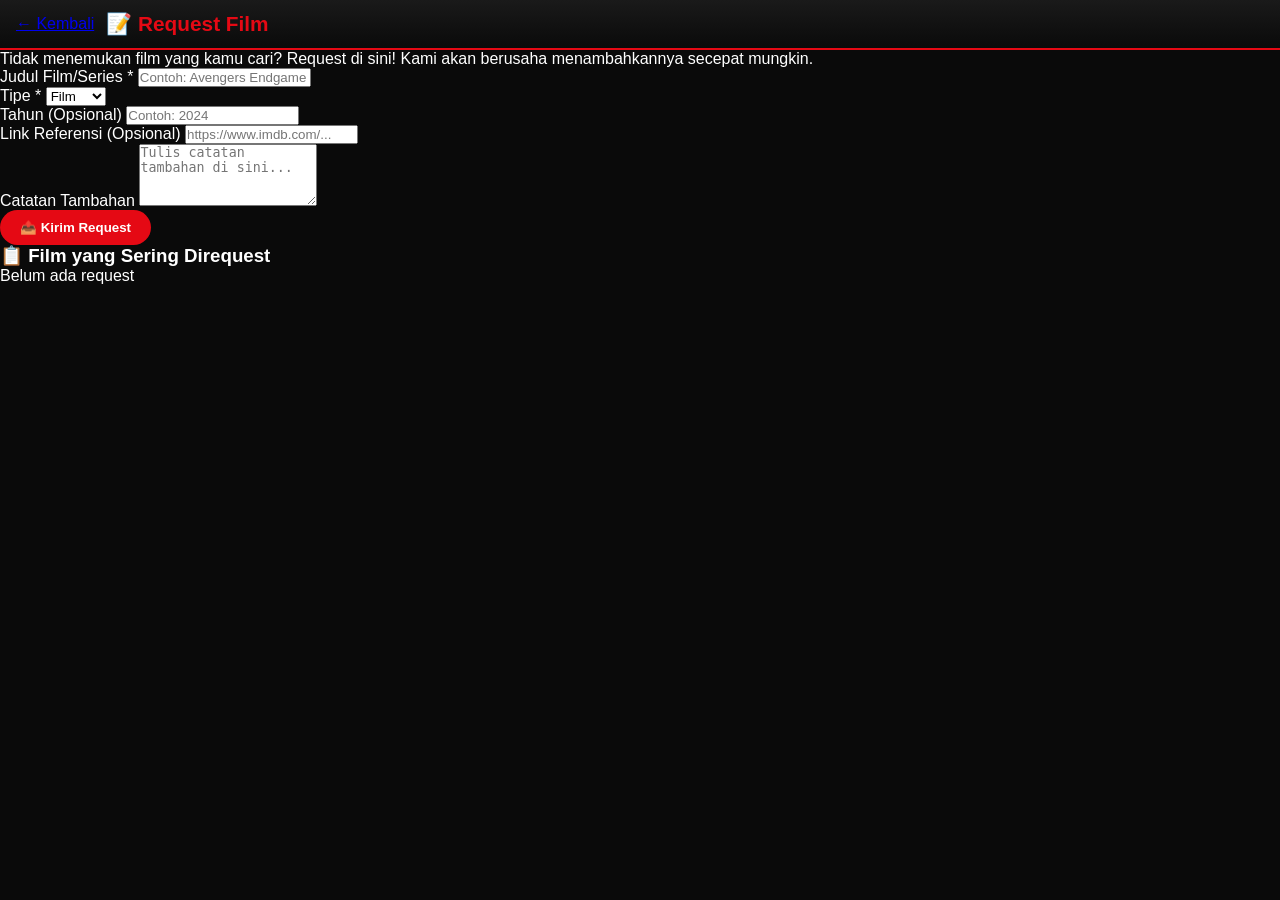
<file: request.html>
<!DOCTYPE html>
<html lang="id">
<head>
    <meta charset="UTF-8">
    <title>Request Film - Nonton Gratis</title>
    <meta name="viewport" content="width=device-width, initial-scale=1.0">
    <link rel="stylesheet" href="assets/style.css">
    <link rel="manifest" href="/manifest.json">
    <meta name="theme-color" content="#e50914">
</head>
<body>
    <header>
        <div class="header-left">
            <a href="/" class="back-btn">← Kembali</a>
            <h1 class="logo">📝 Request Film</h1>
        </div>
    </header>

    <main class="request-page">
        <div class="request-container">
            <p class="request-intro">Tidak menemukan film yang kamu cari? Request di sini! Kami akan berusaha menambahkannya secepat mungkin.</p>
            
            <form id="requestForm" class="request-form">
                <div class="form-group">
                    <label>Judul Film/Series *</label>
                    <input type="text" id="requestTitle" placeholder="Contoh: Avengers Endgame" required>
                </div>
                
                <div class="form-group">
                    <label>Tipe *</label>
                    <select id="requestType" required>
                        <option value="movie">Film</option>
                        <option value="series">Series</option>
                    </select>
                </div>
                
                <div class="form-group">
                    <label>Tahun (Opsional)</label>
                    <input type="text" id="requestYear" placeholder="Contoh: 2024">
                </div>
                
                <div class="form-group">
                    <label>Link Referensi (Opsional)</label>
                    <input type="url" id="requestLink" placeholder="https://www.imdb.com/...">
                </div>
                
                <div class="form-group">
                    <label>Catatan Tambahan</label>
                    <textarea id="requestNote" rows="4" placeholder="Tulis catatan tambahan di sini..."></textarea>
                </div>
                
                <button type="submit" class="btn-primary">📤 Kirim Request</button>
            </form>
            
            <div id="requestSuccess" class="success-message" style="display: none;">
                <div class="success-icon">✅</div>
                <h3>Request Terkirim!</h3>
                <p>Terima kasih atas request kamu. Kami akan segera memprosesnya.</p>
                <a href="/" class="btn-secondary">Kembali ke Home</a>
            </div>
            
            <div class="recent-requests">
                <h3>📋 Film yang Sering Direquest</h3>
                <ul id="popularRequests">
                    <li>Loading...</li>
                </ul>
            </div>
        </div>
    </main>

    <script>
        document.getElementById('requestForm').addEventListener('submit', (e) => {
            e.preventDefault();
            
            const formData = {
                title: document.getElementById('requestTitle').value,
                type: document.getElementById('requestType').value,
                year: document.getElementById('requestYear').value,
                link: document.getElementById('requestLink').value,
                note: document.getElementById('requestNote').value,
                timestamp: new Date().toISOString()
            };
            
            // Save to localStorage (simulasi)
            const requests = JSON.parse(localStorage.getItem('nontongratis_requests') || '[]');
            requests.push(formData);
            localStorage.setItem('nontongratis_requests', JSON.stringify(requests));
            
            // Show success
            document.getElementById('requestForm').style.display = 'none';
            document.getElementById('requestSuccess').style.display = 'block';
            
            console.log('Request saved:', formData);
        });
        
        // Load popular requests
        const requests = JSON.parse(localStorage.getItem('nontongratis_requests') || '[]');
        const popularList = document.getElementById('popularRequests');
        
        if (requests.length > 0) {
            popularList.innerHTML = '';
            requests.slice(-5).reverse().forEach(req => {
                const li = document.createElement('li');
                li.textContent = `${req.type === 'movie' ? '🎬' : '📺'} ${req.title} (${req.year || 'N/A'})`;
                popularList.appendChild(li);
            });
        } else {
            popularList.innerHTML = '<li>Belum ada request</li>';
        }
    </script>
</body>
</html>
</file>
<file: assets/style.css>
/* ============ NONTON GRATIS - FULL STYLE v2.1 ============ */

/* CSS Variables for Dark/Light Mode */
:root {
    --bg-primary: #0a0a0a;
    --bg-secondary: #1a1a1a;
    --bg-tertiary: #222;
    --text-primary: #ffffff;
    --text-secondary: #aaa;
    --accent: #e50914;
    --accent-hover: #ff0a16;
    --border: #333;
    --card-bg: #1a1a1a;
    --header-bg: linear-gradient(to bottom, #1a1a1a, #0a0a0a);
}

/* Light Mode */
[data-theme="light"] {
    --bg-primary: #f5f5f5;
    --bg-secondary: #ffffff;
    --bg-tertiary: #e0e0e0;
    --text-primary: #1a1a1a;
    --text-secondary: #666;
    --border: #ddd;
    --card-bg: #ffffff;
    --header-bg: #ffffff;
}

* {
    margin: 0;
    padding: 0;
    box-sizing: border-box;
}

body {
    font-family: 'Segoe UI', -apple-system, BlinkMacSystemFont, sans-serif;
    background: var(--bg-primary);
    color: var(--text-primary);
    min-height: 100vh;
    padding-bottom: 60px;
}

/* ============ HEADER ============ */
header {
    display: flex;
    align-items: center;
    justify-content: space-between;
    padding: 12px 16px;
    background: var(--header-bg);
    border-bottom: 2px solid var(--accent);
    position: sticky;
    top: 0;
    z-index: 1000;
    backdrop-filter: blur(10px);
    flex-wrap: wrap;
    gap: 10px;
}

.header-left {
    display: flex;
    align-items: center;
    gap: 12px;
}

.header-right {
    display: flex;
    align-items: center;
    gap: 8px;
}

.logo {
    font-size: 1.3rem;
    font-weight: bold;
    color: var(--accent);
}

.menu-toggle {
    background: none;
    border: none;
    color: var(--text-primary);
    font-size: 1.5rem;
    cursor: pointer;
    padding: 5px 10px;
}

/* ============ SEARCH - SELALU MUNCUL DI SEMUA DEVICE ============ */
.header-center {
    display: flex;
    flex: 1;
    justify-content: center;
    min-width: 200px;
}

.search-wrapper {
    display: flex;
    align-items: center;
    background: var(--bg-tertiary);
    border-radius: 25px;
    padding: 5px 5px 5px 15px;
    border: 1px solid var(--border);
    width: 100%;
    max-width: 400px;
}

.search-wrapper input {
    background: transparent;
    border: none;
    color: var(--text-primary);
    padding: 10px;
    font-size: 14px;
    width: 100%;
    outline: none;
}

.search-wrapper input::placeholder {
    color: var(--text-secondary);
}

.search-btn {
    background: var(--accent);
    color: white;
    border: none;
    padding: 10px 20px;
    border-radius: 20px;
    cursor: pointer;
    font-weight: bold;
    white-space: nowrap;
}

.icon-btn {
    background: var(--bg-tertiary);
    border: 1px solid var(--border);
    color: var(--text-primary);
    font-size: 1.2rem;
    padding: 8px 12px;
    border-radius: 8px;
    cursor: pointer;
    text-decoration: none;
    transition: all 0.2s;
}

.icon-btn:hover {
    background: var(--accent);
    color: white;
}

/* ============ SIDEBAR ============ */
.sidebar {
    position: fixed;
    top: 0;
    left: -280px;
    width: 280px;
    height: 100vh;
    background: var(--bg-secondary);
    z-index: 2000;
    transition: left 0.3s ease;
    box-shadow: 2px 0 10px rgba(0,0,0,0.3);
    overflow-y: auto;
}

.sidebar.active {
    left: 0;
}

.sidebar-header {
    display: flex;
    justify-content: space-between;
    align-items: center;
    padding: 20px;
    border-bottom: 1px solid var(--border);
}

.sidebar-header h3 {
    color: var(--accent);
}

.close-sidebar {
    background: none;
    border: none;
    color: var(--text-primary);
    font-size: 1.5rem;
    cursor: pointer;
}

.sidebar-menu {
    list-style: none;
    padding: 10px 0;
}

.sidebar-menu li a {
    display: block;
    padding: 15px 20px;
    color: var(--text-primary);
    text-decoration: none;
    transition: background 0.2s;
}

.sidebar-menu li a:hover {
    background: var(--bg-tertiary);
}

.sidebar-menu hr {
    margin: 10px 0;
    border-color: var(--border);
}

.sidebar-overlay {
    position: fixed;
    top: 0;
    left: 0;
    width: 100%;
    height: 100%;
    background: rgba(0,0,0,0.5);
    z-index: 1500;
    display: none;
}

.sidebar-overlay.active {
    display: block;
}

/* ============ HERO ============ */
#hero {
    width: 100%;
    height: 400px;
    position: relative;
    overflow: hidden;
    margin-bottom: 20px;
}

.hero-video-wrapper {
    width: 100%;
    height: 100%;
    position: relative;
}

.hero-video-wrapper iframe {
    width: 100%;
    height: 100%;
    object-fit: cover;
    pointer-events: none;
}

.hero-overlay {
    position: absolute;
    bottom: 0;
    left: 0;
    right: 0;
    padding: 40px 30px;
    background: linear-gradient(to top, rgba(0,0,0,0.95), transparent);
    color: white;
    z-index: 2;
}

.hero-badge {
    display: inline-block;
    background: var(--accent);
    padding: 5px 15px;
    border-radius: 20px;
    font-size: 12px;
    font-weight: bold;
    margin-bottom: 15px;
}

.hero-overlay h2 {
    font-size: 2rem;
    margin-bottom: 10px;
}

.hero-overlay p {
    font-size: 1rem;
    color: #ddd;
}

.hero-actions {
    display: flex;
    gap: 10px;
    margin-top: 20px;
    flex-wrap: wrap;
}

.hero-btn {
    padding: 10px 20px;
    border: none;
    border-radius: 30px;
    font-weight: bold;
    cursor: pointer;
    transition: all 0.2s;
}

.hero-btn.primary {
    background: var(--accent);
    color: white;
}

.hero-btn.secondary {
    background: rgba(255,255,255,0.2);
    color: white;
    backdrop-filter: blur(5px);
}

.hero-btn.bookmark {
    background: rgba(255,255,255,0.1);
    color: white;
}

/* ============ CATEGORIES ============ */
.categories-wrapper {
    display: flex;
    flex-wrap: wrap;
    gap: 8px;
    padding: 15px 20px;
}

.category-btn {
    background: var(--bg-secondary);
    color: var(--text-primary);
    border: 1px solid var(--border);
    padding: 8px 16px;
    border-radius: 25px;
    cursor: pointer;
    font-size: 13px;
    transition: all 0.2s;
}

.category-btn:hover,
.category-btn.active {
    background: var(--accent);
    color: white;
    border-color: var(--accent);
}

/* ============ CONTENT SECTIONS ============ */
.content-section {
    margin: 20px 0;
}

.section-header {
    display: flex;
    justify-content: space-between;
    align-items: center;
    padding: 15px 20px 5px;
}

.section-title {
    font-size: 1.3rem;
    color: var(--accent);
}

.see-all {
    color: var(--text-secondary);
    text-decoration: none;
    font-size: 14px;
}

.clear-history {
    background: none;
    border: 1px solid var(--border);
    color: var(--text-secondary);
    padding: 5px 12px;
    border-radius: 20px;
    cursor: pointer;
    font-size: 12px;
}

/* ============ MOVIE GRID ============ */
.movie-grid {
    display: grid;
    grid-template-columns: repeat(3, 1fr);
    gap: 16px;
    padding: 15px 20px;
}

.movie-card {
    background: var(--card-bg);
    border-radius: 12px;
    overflow: hidden;
    cursor: pointer;
    transition: transform 0.2s, box-shadow 0.2s;
    border: 1px solid var(--border);
    position: relative;
}

.movie-card:hover {
    transform: translateY(-5px);
    box-shadow: 0 10px 20px rgba(229, 9, 20, 0.2);
}

.card-image-wrapper {
    position: relative;
}

.movie-card img {
    width: 100%;
    height: 200px;
    object-fit: cover;
    background: var(--bg-tertiary);
}

.rating-badge {
    position: absolute;
    top: 8px;
    left: 8px;
    background: var(--accent);
    color: white;
    padding: 4px 8px;
    border-radius: 20px;
    font-size: 11px;
    font-weight: bold;
}

.movie-actions {
    position: absolute;
    top: 8px;
    right: 8px;
    display: flex;
    gap: 5px;
    opacity: 0;
    transition: opacity 0.2s;
}

.movie-card:hover .movie-actions {
    opacity: 1;
}

.movie-actions button {
    background: rgba(0,0,0,0.7);
    border: none;
    color: white;
    padding: 6px 10px;
    border-radius: 20px;
    cursor: pointer;
    font-size: 14px;
    backdrop-filter: blur(5px);
}

.movie-info {
    padding: 12px;
}

.movie-info h3 {
    font-size: 15px;
    margin-bottom: 5px;
    white-space: nowrap;
    overflow: hidden;
    text-overflow: ellipsis;
}

.movie-info p {
    font-size: 12px;
    color: var(--text-secondary);
}

/* ============ AD SLOTS ============ */
.ad-container {
    margin: 20px auto;
    text-align: center;
    min-height: 250px;
    display: flex;
    justify-content: center;
    align-items: center;
}

.ad-slot {
    width: 100%;
    max-width: 336px;
    margin: 0 auto;
    background: var(--bg-secondary);
    border-radius: 12px;
    overflow: hidden;
}

/* ============ FOOTER ============ */
.footer {
    background: var(--bg-secondary);
    border-top: 1px solid var(--border);
    margin-top: 40px;
    padding: 30px 20px 20px;
}

.footer-content {
    display: grid;
    grid-template-columns: repeat(3, 1fr);
    gap: 30px;
    max-width: 1200px;
    margin: 0 auto;
}

.footer-section h3,
.footer-section h4 {
    color: var(--accent);
    margin-bottom: 15px;
}

.footer-section p {
    color: var(--text-secondary);
    line-height: 1.6;
}

.footer-section ul {
    list-style: none;
}

.footer-section ul li {
    margin-bottom: 8px;
}

.footer-section ul li a {
    color: var(--text-secondary);
    text-decoration: none;
}

.social-links {
    display: flex;
    gap: 15px;
}

.social-links a {
    font-size: 1.5rem;
    text-decoration: none;
}

.footer-bottom {
    text-align: center;
    margin-top: 30px;
    padding-top: 20px;
    border-top: 1px solid var(--border);
    color: var(--text-secondary);
    font-size: 14px;
}

/* ============ MODAL ============ */
.modal {
    display: none;
    position: fixed;
    top: 0;
    left: 0;
    width: 100%;
    height: 100%;
    background: rgba(0,0,0,0.95);
    z-index: 3000;
    align-items: center;
    justify-content: center;
}

.modal.active {
    display: flex;
}

.trailer-content {
    width: 90%;
    max-width: 900px;
    position: relative;
}

.trailer-container {
    position: relative;
    padding-bottom: 56.25%;
    height: 0;
}

.trailer-container iframe {
    position: absolute;
    top: 0;
    left: 0;
    width: 100%;
    height: 100%;
    border-radius: 12px;
}

.modal-close {
    position: absolute;
    top: -40px;
    right: 0;
    background: none;
    border: none;
    color: white;
    font-size: 24px;
    cursor: pointer;
}

/* ============ LOADING ============ */
.loading-overlay {
    display: none;
    position: fixed;
    top: 0;
    left: 0;
    width: 100%;
    height: 100%;
    background: rgba(0,0,0,0.8);
    z-index: 9999;
    align-items: center;
    justify-content: center;
    flex-direction: column;
}

.loading-overlay.active {
    display: flex;
}

.loading-spinner {
    width: 50px;
    height: 50px;
    border: 4px solid var(--border);
    border-top-color: var(--accent);
    border-radius: 50%;
    animation: spin 1s linear infinite;
}

@keyframes spin {
    to { transform: rotate(360deg); }
}

/* ============ INSTALL PROMPT ============ */
.install-prompt {
    position: fixed;
    bottom: 80px;
    left: 20px;
    right: 20px;
    background: var(--bg-secondary);
    border: 1px solid var(--accent);
    border-radius: 12px;
    padding: 16px;
    z-index: 5000;
    box-shadow: 0 5px 20px rgba(0,0,0,0.3);
}

.install-prompt-content {
    display: flex;
    align-items: center;
    justify-content: space-between;
    gap: 15px;
    flex-wrap: wrap;
}

.btn-primary {
    padding: 10px 20px;
    background: var(--accent);
    color: white;
    border: none;
    border-radius: 25px;
    font-weight: bold;
    cursor: pointer;
}

.btn-secondary {
    padding: 10px 20px;
    background: var(--bg-tertiary);
    color: var(--text-primary);
    border: 1px solid var(--border);
    border-radius: 25px;
    cursor: pointer;
}

/* ============ EMPTY STATES ============ */
.empty-message {
    grid-column: 1 / -1;
    text-align: center;
    padding: 40px;
    color: var(--text-secondary);
}

/* ============ RESPONSIVE - MOBILE (SEARCH TETAP MUNCUL!) ============ */
@media (max-width: 768px) {
    header {
        flex-direction: column;
        align-items: stretch;
        padding: 10px 15px;
    }
    
    .header-left {
        display: flex;
        align-items: center;
        justify-content: space-between;
        width: 100%;
    }
    
    .logo {
        font-size: 1.2rem;
    }
    
    /* HEADER CENTER - TETAP MUNCUL DI MOBILE! */
    .header-center {
        display: block;
        width: 100%;
        margin-top: 10px;
    }
    
    .search-wrapper {
        width: 100%;
        max-width: 100%;
    }
    
    .search-wrapper input {
        width: 100%;
    }
    
    .header-right {
        display: none; /* Icon tambahan disembunyikan di mobile untuk hemat tempat */
    }
    
    /* Hero */
    #hero {
        height: 250px;
    }
    
    .hero-overlay {
        padding: 25px 20px;
    }
    
    .hero-overlay h2 {
        font-size: 1.4rem;
    }
    
    .hero-overlay p {
        font-size: 0.9rem;
    }
    
    .hero-badge {
        font-size: 10px;
        padding: 3px 10px;
    }
    
    .hero-actions {
        gap: 8px;
    }
    
    .hero-btn {
        padding: 8px 15px;
        font-size: 13px;
    }
    
    /* Grid */
    .movie-grid {
        grid-template-columns: repeat(2, 1fr);
        gap: 12px;
        padding: 12px 15px;
    }
    
    .movie-card img {
        height: 160px;
    }
    
    /* Categories */
    .categories-wrapper {
        padding: 10px 15px;
        flex-wrap: nowrap;
        overflow-x: auto;
        -webkit-overflow-scrolling: touch;
    }
    
    .category-btn {
        white-space: nowrap;
        flex-shrink: 0;
    }
    
    /* Section Header */
    .section-header {
        padding: 10px 15px 5px;
    }
    
    .section-title {
        font-size: 1.2rem;
    }
    
    /* Footer */
    .footer-content {
        grid-template-columns: 1fr;
        text-align: center;
        gap: 20px;
    }
    
    .social-links {
        justify-content: center;
    }
}

/* ============ RESPONSIVE - EXTRA SMALL (SEARCH TETAP MUNCUL!) ============ */
@media (max-width: 480px) {
    .logo {
        font-size: 1.1rem;
    }
    
    .menu-toggle {
        font-size: 1.3rem;
    }
    
    /* Search tetap full width */
    .search-wrapper {
        padding: 3px 3px 3px 12px;
    }
    
    .search-wrapper input {
        padding: 8px;
        font-size: 13px;
    }
    
    .search-btn {
        padding: 8px 15px;
        font-size: 13px;
    }
    
    #hero {
        height: 180px;
    }
    
    .hero-overlay {
        padding: 15px;
    }
    
    .hero-overlay h2 {
        font-size: 1.1rem;
    }
    
    .hero-overlay p {
        font-size: 0.8rem;
    }
    
    .hero-btn {
        padding: 6px 12px;
        font-size: 12px;
    }
    
    .movie-grid {
        gap: 10px;
        padding: 10px 12px;
    }
    
    .movie-card img {
        height: 140px;
    }
    
    .movie-info {
        padding: 8px;
    }
    
    .movie-info h3 {
        font-size: 13px;
    }
    
    .movie-info p {
        font-size: 11px;
    }
    
    .section-title {
        font-size: 1.1rem;
    }
    
    .ad-container {
        min-height: 100px;
        margin: 15px auto;
    }
}

/* ============ LANDSCAPE MODE ============ */
@media (max-width: 768px) and (orientation: landscape) {
    #hero {
        height: 200px;
    }
    
    .movie-grid {
        grid-template-columns: repeat(3, 1fr);
    }
}
</file>
